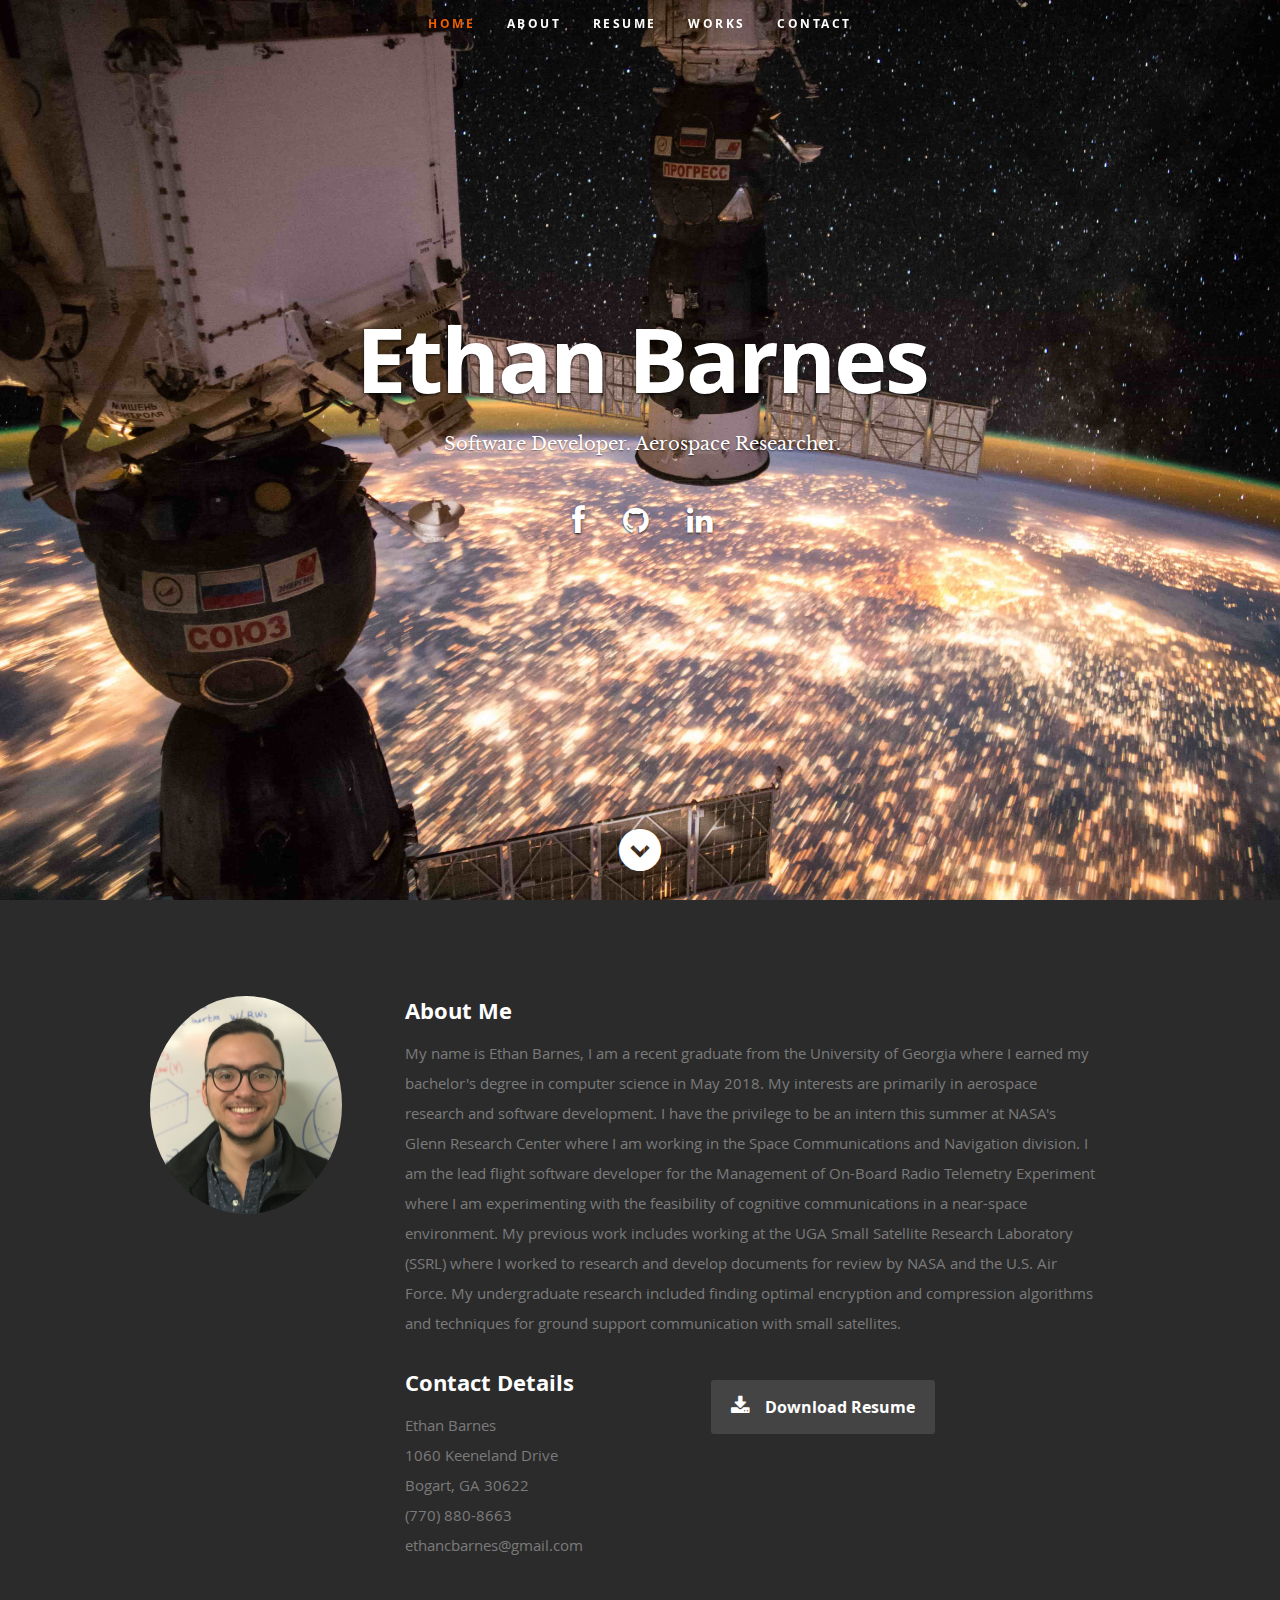
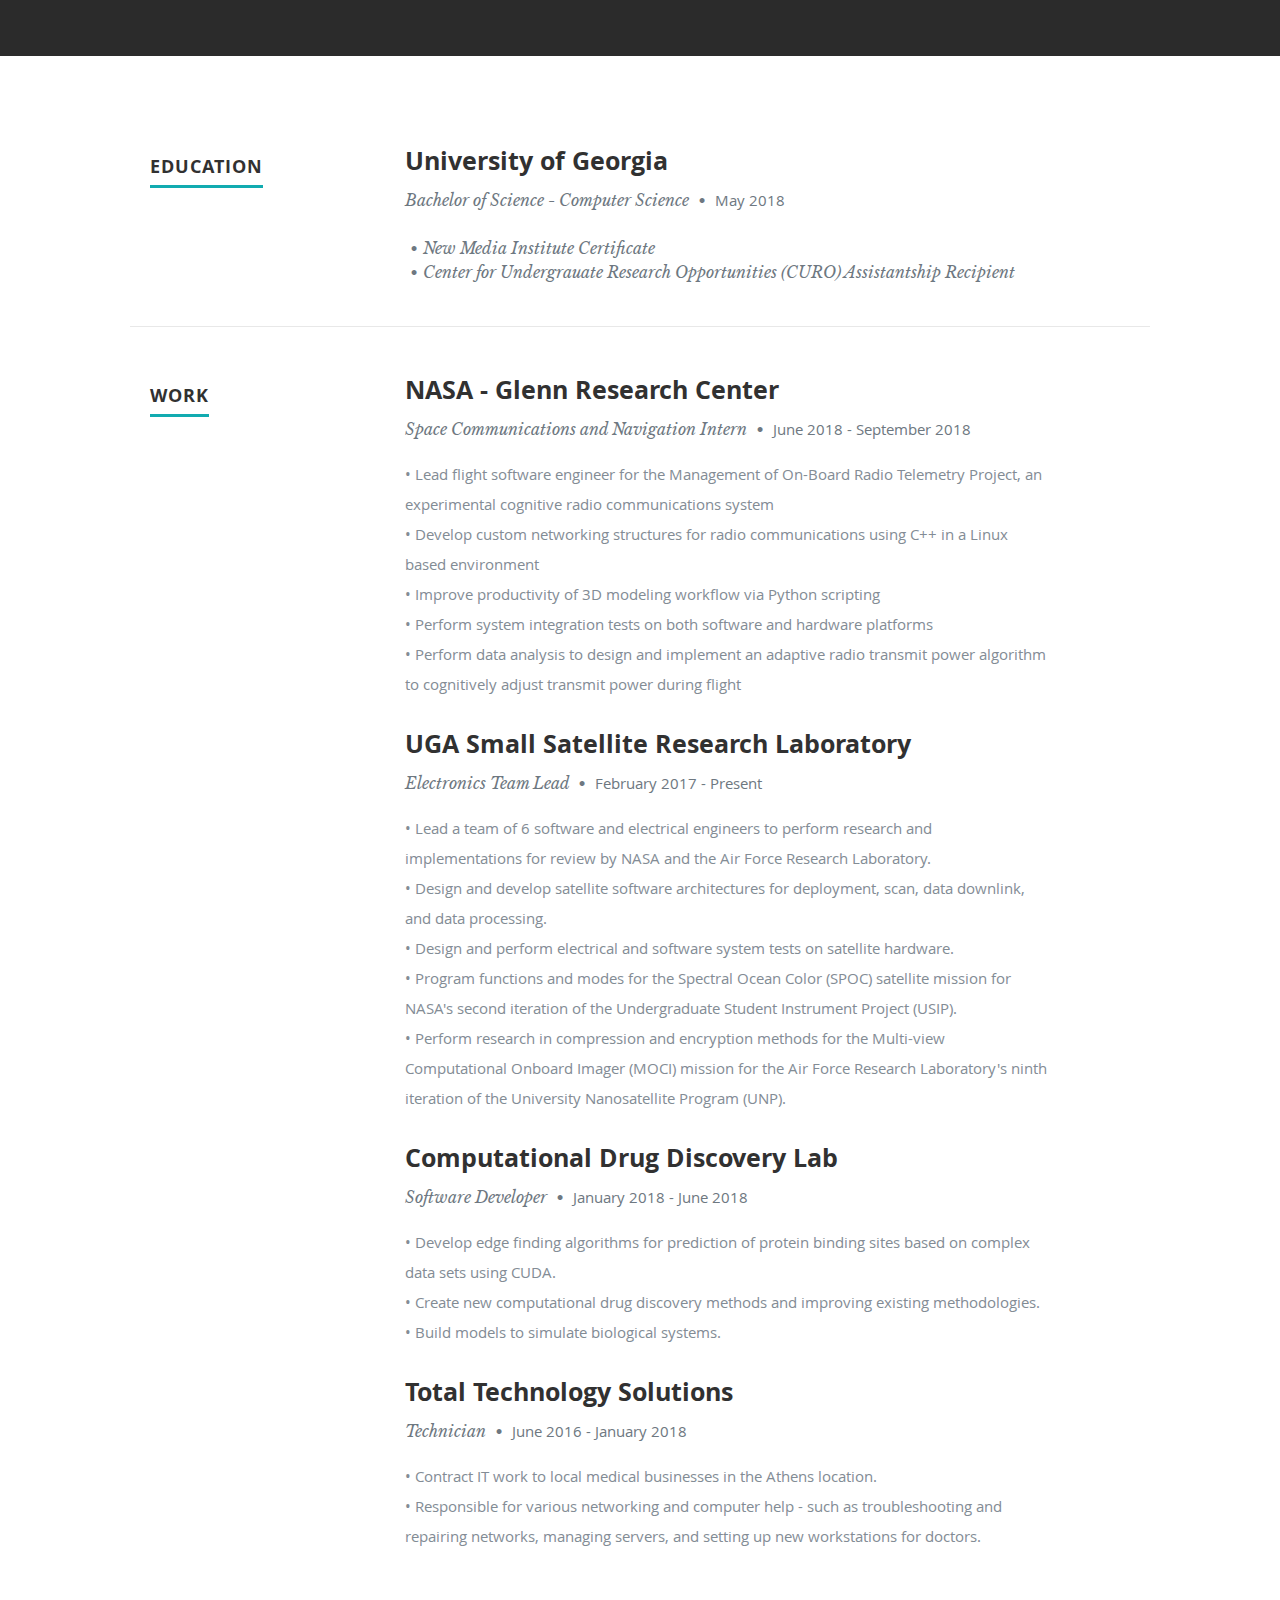
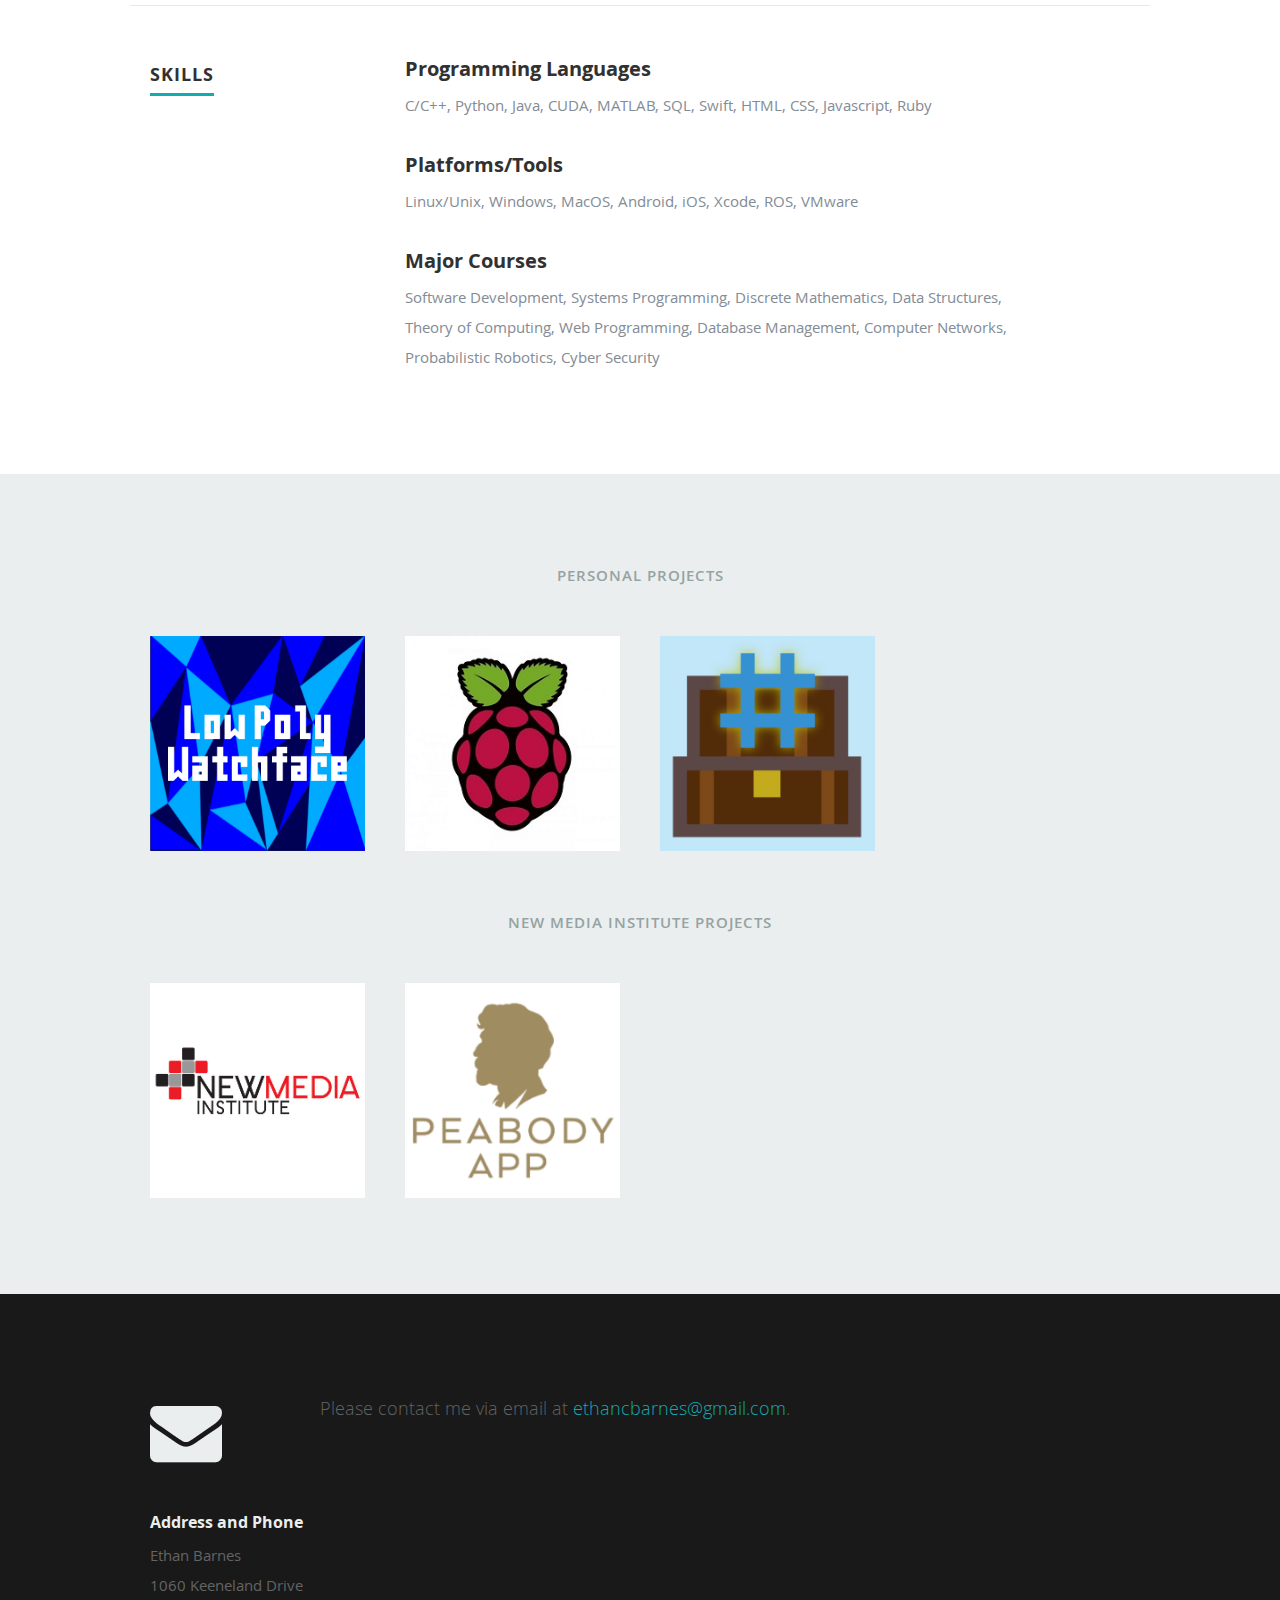
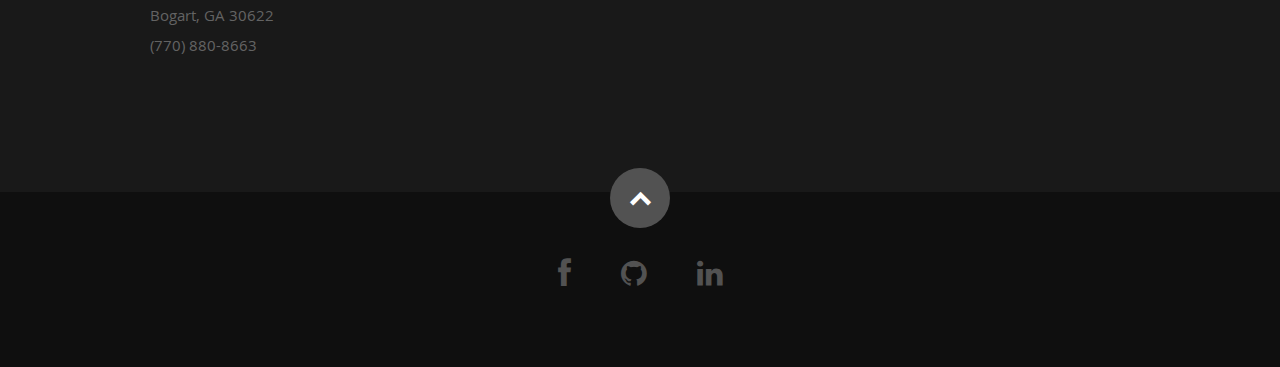
<file: index.html>
<!DOCTYPE html>
<!--[if lt IE 8 ]><html class="no-js ie ie7" lang="en"> <![endif]-->
<!--[if IE 8 ]><html class="no-js ie ie8" lang="en"> <![endif]-->
<!--[if (gte IE 8)|!(IE)]><!--><html class="no-js" lang="en"> <!--<![endif]-->
<head>
    <!-- Global site tag (gtag.js) - Google Analytics -->
    <script async src="https://www.googletagmanager.com/gtag/js?id=UA-74401027-2"></script>
    <script>
      window.dataLayer = window.dataLayer || [];
      function gtag(){dataLayer.push(arguments);}
      gtag('js', new Date());

      gtag('config', 'UA-74401027-2');
    </script>

   <!--- Basic Page Needs
   ================================================== -->
   <meta charset="utf-8">
	<title>Ethan Barnes</title>
	<meta name="description" content="">
	<meta name="author" content="">

   <!-- Mobile Specific Metas
   ================================================== -->
	<meta name="viewport" content="width=device-width, initial-scale=1, maximum-scale=1">

	<!-- CSS
    ================================================== -->
   <link rel="stylesheet" href="css/default.css">
	<link rel="stylesheet" href="css/layout.css">
   <link rel="stylesheet" href="css/media-queries.css">
   <link rel="stylesheet" href="css/magnific-popup.css">

   <!-- Script
   ================================================== -->
	<script src="js/modernizr.js"></script>

</head>

<body>

   <!-- Header
   ================================================== -->
   <header id="home">

      <nav id="nav-wrap">

         <a class="mobile-btn" href="#nav-wrap" title="Show navigation">Show navigation</a>
	      <a class="mobile-btn" href="#" title="Hide navigation">Hide navigation</a>

         <ul id="nav" class="nav">
            <li class="current"><a class="smoothscroll" href="#home">Home</a></li>
            <li><a class="smoothscroll" href="#about">About</a></li>
	         <li><a class="smoothscroll" href="#resume">Resume</a></li>
            <li><a class="smoothscroll" href="#portfolio">Works</a></li>
            <li><a class="smoothscroll" href="#contact">Contact</a></li>
         </ul> <!-- end #nav -->

      </nav> <!-- end #nav-wrap -->

      <div class="row banner">
         <div class="banner-text">
            <h1 class="responsive-headline">Ethan Barnes</h1>
            <h3>Software Developer. Aerospace Researcher. </h3>
            <hr />
            <ul class="social">
               <li><a href="https://www.facebook.com/ethan.barnes.77770"><i class="fa fa-facebook"></i></a></li>
               <li><a href="https://github.com/ethancbarnes"><i class="fa fa-github"></i></a></li>
               <li><a href="https://www.linkedin.com/in/ethancbarnes/"><i class="fa fa-linkedin"></i></a></li>
            </ul>
         </div>
      </div>

      <p class="scrolldown">
         <a class="smoothscroll" href="#about"><i class="icon-down-circle"></i></a>
      </p>

   </header> <!-- Header End -->


   <!-- About Section
   ================================================== -->
   <section id="about">

      <div class="row">

         <div class="three columns">

            <img class="profile-pic"  src="images/profilepic.jpg" alt="" />

         </div>

         <div class="nine columns main-col">

            <h2>About Me</h2>

            <p>My name is Ethan Barnes, I am a recent graduate from the University of Georgia where I earned my bachelor's degree in computer science in May 2018. My interests are primarily in aerospace research and software development. I have the privilege to be an intern this summer at NASA's Glenn Research Center where I am working in the Space Communications and Navigation division. I am the lead flight software developer for the Management of On-Board Radio Telemetry Experiment where I am experimenting with the feasibility of cognitive communications in a near-space environment. My previous work includes working at the UGA Small Satellite Research Laboratory (SSRL) where I worked to research and develop documents for review by NASA and the U.S. Air Force. My undergraduate research included finding optimal encryption and compression algorithms and techniques for ground support communication with small satellites.
            </p>

            <div class="row">

               <div class="columns contact-details">

                  <h2>Contact Details</h2>
                  <p class="address">
						   <span>Ethan Barnes</span><br>
						   <span>1060 Keeneland Drive<br>
						         Bogart, GA 30622
                     </span><br>
						   <span>(770) 880-8663</span><br>
                     <span>ethancbarnes@gmail.com</span>
					   </p>

               </div>

               <div class="columns download">
                  <p>
                     <a href="images/Barnes_Resume.pdf" target="_blank" class="button"><i class="fa fa-download"></i>Download Resume</a>
                  </p>
               </div>

            </div> <!-- end row -->

         </div> <!-- end .main-col -->

      </div>

   </section> <!-- About Section End-->


   <!-- Resume Section
   ================================================== -->
   <section id="resume">

      <!-- Education
      ----------------------------------------------- -->
      <div class="row education">

         <div class="three columns header-col">
            <h1><span>Education</span></h1>
         </div>

         <div class="nine columns main-col">

            <div class="row item">

               <div class="twelve columns">

                  <h3>University of Georgia</h3>
                  <p class="info">Bachelor of Science - Computer Science <span>&bull;</span> <em class="date">May 2018</em>
                      <br><br><span>&bull;</span>New Media Institute Certificate
                      <br><span>&bull;</span>Center for Undergrauate Research Opportunities (CURO) Assistantship Recipient</p>

               </div>

            </div> <!-- item end -->

            </div> <!-- item end -->

         </div> <!-- main-col end -->

      <!-- </div> End Education -->


      <!-- Work
      ----------------------------------------------- -->
      <div class="row work">

         <div class="three columns header-col">
            <h1><span>Work</span></h1>
         </div>

         <div class="nine columns main-col">
             
             <div class="row item">

               <div class="twelve columns">

                  <h3>NASA - Glenn Research Center</h3>
                  <p class="info">Space Communications and Navigation Intern <span>&bull;</span> <em class="date">June 2018 - September 2018</em></p>

                  <p>
                  <span>&bull;</span> Lead flight software engineer for the Management of On-Board Radio Telemetry Project, an experimental cognitive radio communications system<br />
                  <span>&bull;</span> Develop custom networking structures for radio communications using C++ in a Linux based environment<br />
                  <span>&bull;</span> Improve productivity of 3D modeling workflow via Python scripting<br  />
                  <span>&bull;</span> Perform system integration tests on both software and hardware platforms<br />
                  <span>&bull;</span> Perform data analysis to design and implement an adaptive radio transmit power algorithm to cognitively adjust transmit power during flight<br />
                  </p>

               </div>

            </div> <!-- item end -->

            <div class="row item">

               <div class="twelve columns">

                  <h3>UGA Small Satellite Research Laboratory</h3>
                  <p class="info">Electronics Team Lead <span>&bull;</span> <em class="date">February 2017 - Present</em></p>

                  <p>
                  <span>&bull;</span> Lead a team of 6 software and electrical engineers to perform research and implementations for review by NASA and the Air Force Research Laboratory.<br />
                  <span>&bull;</span> Design and develop satellite software architectures for deployment, scan, data downlink, and data processing.<br />
                  <span>&bull;</span> Design and perform electrical and software system tests on satellite hardware.<br  />
                  <span>&bull;</span> Program functions and modes for the Spectral Ocean Color (SPOC) satellite mission for NASA's second iteration of the Undergraduate Student Instrument Project (USIP).<br />
                  <span>&bull;</span> Perform research in compression and encryption methods for the Multi-view Computational Onboard Imager (MOCI) mission for the Air Force Research Laboratory's ninth iteration of the University Nanosatellite Program (UNP).<br />
                  </p>

               </div>

            </div> <!-- item end -->

            <div class="row item">

               <div class="twelve columns">

                  <h3>Computational Drug Discovery Lab</h3>
                  <p class="info">Software Developer <span>&bull;</span> <em class="date">January 2018 - June 2018</em></p>

                  <p>
                  <span>&bull;</span> Develop edge finding algorithms for prediction of protein binding sites based on complex data sets using CUDA.<br />
                  <span>&bull;</span> Create new computational drug discovery methods and improving existing methodologies.<br />
                  <span>&bull;</span> Build models to simulate biological systems.<br  />
                  </p>

               </div>

            </div> <!-- item end -->

            <div class="row item">

               <div class="twelve columns">

                  <h3>Total Technology Solutions</h3>
                  <p class="info">Technician <span>&bull;</span> <em class="date">June 2016 - January 2018</em></p>

                  <p>
                  <span>&bull;</span> Contract IT work to local medical businesses in the Athens location.<br />
                  <span>&bull;</span> Responsible for various networking and computer help - such as troubleshooting and repairing networks, managing servers, and setting up new workstations for doctors.<br />
                  </p>

               </div>

            </div> <!-- item end -->

         </div> <!-- main-col end -->

      </div> <!-- End Work -->


      <!-- Skills
      ----------------------------------------------- -->
      <div class="row skill">

         <div class="three columns header-col">
            <h1><span>Skills</span></h1>
         </div>

         <div class="nine columns main-col">

             <h4>Programming Languages</h4>
             <p>C/C++, Python, Java, CUDA, MATLAB, SQL, Swift, HTML, CSS, Javascript, Ruby</p>

             <h4>Platforms/Tools</h4>
             <p>Linux/Unix, Windows, MacOS, Android, iOS, Xcode, ROS, VMware</p>

             <h4>Major Courses</h4>
             <p>Software Development, Systems Programming, Discrete Mathematics, Data Structures, Theory of Computing, Web Programming, Database Management, Computer Networks, Probabilistic Robotics, Cyber Security</p>

          </div> <!-- main-col end -->

      </div> <!-- End skills -->

   </section> <!-- Resume Section End-->


   <!-- Portfolio Section
   ================================================== -->
   <section id="portfolio">

       <!-- ROW ONE -->
      <div class="row">

         <div class="twelve columns collapsed">

            <h1>Personal Projects</h1>

            <!-- portfolio-wrapper -->
            <div id="portfolio-wrapper" class="bgrid-quarters s-bgrid-thirds cf">

                <div class="columns portfolio-item">
                  <div class="item-wrap">

                     <a href="#modal-01" title="">
                        <img alt="" src="images/portfolio/lowpolyface.png">
                        <div class="overlay">
                           <div class="portfolio-item-meta">
          					      <h5>Low Poly Watchface</h5>
          					   </div>
                        </div>
                        <div class="link-icon"><i class="icon-plus"></i></div>
                     </a>

                  </div>
          		</div> <!-- item end -->

               <div class="columns portfolio-item">
                  <div class="item-wrap">

                     <a href="#modal-02" title="">
                        <img alt="" src="images/portfolio/raspberrypi.jpg">
                        <div class="overlay">
                           <div class="portfolio-item-meta">
          					      <h5>Raspberry Pi Homescreen</h5>
          					   </div>
                        </div>
                        <div class="link-icon"><i class="icon-plus"></i></div>
                     </a>

                  </div>
          		</div> <!-- item end -->

          	   <div class="columns portfolio-item">
                  <div class="item-wrap">

                     <a href="#modal-03" title="">
                        <img alt="" src="images/portfolio/trenddungeon.png">
                        <div class="overlay">
                           <div class="portfolio-item-meta">
          					      <h5>Trend Dungeon</h5>
          		           </div>
                        </div>
                        <div class="link-icon"><i class="icon-plus"></i></div>
                     </a>

                  </div>
          		</div> <!-- item end -->

            </div> <!-- portfolio-wrapper end -->

         </div> <!-- twelve columns end -->


         <!-- Modal Popup
	      --------------------------------------------------------------- -->

         <div id="modal-01" class="popup-modal mfp-hide">

		      <img class="scale-with-grid" src="images/portfolio/modals/m-lowpolyface.png" alt="" />

		      <div class="description-box">
			      <h4>Low Poly Watchface</h4>
			      <p>Low Poly is a watchface made for the Pebble Time and Pebble Time Round watchface made using C and Javascript. It was designed based on the minimalism and simplicity of low poly art and has blue, red, and green backgrounds to choose from. Currently the face supports a toggleable battery meter, vibrate on disconnect, and toggleable leading zero. Feature to be added include: analog time, weather integration, Pebble Health integration, and date configuration. Download for free from the Pebble Appstore. This watchface was also featured on XNDR Tech.</p>
		      </div>

            <div class="link-box">
               <a href="https://apps.getpebble.com/en_US/application/5707646961753a9caa00001b?dev_settings=true&native=false">App Store</a>
		       <a class="popup-modal-dismiss">Close</a>
            </div>

	      </div><!-- modal-01 End -->

         <div id="modal-02" class="popup-modal mfp-hide">

		      <div class="description-box">
			      <h4>Raspberry Pi Homescreen</h4>
			      <p>The Raspberry Pi Homescreen is a custom-made information page made with HTML, CSS, Javascript, and JQuery. This homescreen will display the current time, date, and bus times. In addition, it will also display my events for the day using the Google Calendar API. It will also dispaly the 5-day weather forecast using the Yahoo! Weather and SimpleWeather API and uses icons to display the weather conditions. Finally, it will display the top 3 news posts of the day from the Reddit /r/news subreddit using the Reddit API.</p>
		      </div>

            <div class="link-box">
               <a href="https://github.com/ethancbarnes/Pi-Homescreen">Github</a>
		         <a class="popup-modal-dismiss">Close</a>
            </div>

	      </div><!-- modal-02 End -->

         <div id="modal-03" class="popup-modal mfp-hide">

		      <div class="description-box">
			      <h4>Trend Dungeon</h4>
			      <p>Made at the Fall 2015 UGA Hackathon, Trend Dungeon is a Twitter based text RPG that uses the Twitter API to pull current global trends and randomly generate encounters. This project was made to parody the obsession with social media trends by turning them into an interactive web game. The game works by users replying to the account's tweets and choosing what actions they would like to do. Trend Dungeon was made with Python using Tweepy. Trend Dungeon was also made in partnership with Patrick Carton and Alex Morrison.</p>
		      </div>

            <div class="link-box">
               <a href="https://github.com/a-morrison/TrendDungeon">Github</a>
		         <a class="popup-modal-dismiss">Close</a>
            </div>

	      </div><!-- modal-03 End -->

      </div> <!-- row End -->
       
      <!-- ROW TWO -->
        <div class="row">

            <div class="twelve columns collapsed">
                
                <h1><br >New Media Institute Projects</h1>
                
                <div id="portfolio-wrapper" class="bgrid-quarters s-bgrid-thirds cf">
                
                    <div class="columns portfolio-item">
                      <div class="item-wrap">

                         <a href="#modal-04" title="">
                            <img alt="" src="images/portfolio/nmi_logo.png">
                            <div class="overlay">
                               <div class="portfolio-item-meta">
                                      <h5>Rich Media Production Final Project</h5>
                               </div>
                            </div>
                            <div class="link-icon"><i class="icon-plus"></i></div>
                         </a>

                      </div>
                    </div> <!-- item end -->
                
                    <div class="columns portfolio-item">
                      <div class="item-wrap">

                         <a href="#modal-05" title="">
                            <img alt="" src="images/portfolio/peabody_app_logo.png">
                            <div class="overlay">
                               <div class="portfolio-item-meta">
                                    <h5>The Peabody Awards iOS App</h5>
                               </div>
                            </div>
                            <div class="link-icon"><i class="icon-plus"></i></div>
                         </a>

                      </div>
                    </div> <!-- item end -->
                </div>
            </div>
            
            <!-- Modal start -->
            <div id="modal-04" class="popup-modal mfp-hide">

		      <iframe class="video" width="550" height="315" src="https://www.youtube.com/embed/wtNmNf1logw" frameborder="0" gesture="media" allow="encrypted-media" allowfullscreen></iframe>

		      <div class="description-box">
			      <h4>Rich Media Production Final Project</h4>
			      <p>The New Media Institue Certificate at UGA requires students to take a media production course. I chose to take Rich Media Production which taught students how to create iOS apps using Xcode. The final project for this course allowed students to make whatever app they wanted to do. I chose to make an app that utilized one of NASA's thousands of datasets. One dataset that interested me was all known meteorite landings on Earth. This app takes all of the known meteorites and places the the landings on a map. The app also allows the users to filter the meteorites by mass and if the meteorite was found or not.</p>
		      </div>

            <div class="link-box">
		       <a class="popup-modal-dismiss">Close</a>
            </div>

	      </div><!-- modal-04 End -->
            
            <div id="modal-05" class="popup-modal mfp-hide">

		      <iframe class="video" width="550" height="315" src="https://www.youtube.com/embed/OO4fHmIMzes" frameborder="0" gesture="media" allow="encrypted-media" allowfullscreen></iframe>

		      <div class="description-box">
			      <h4>Peabody Awards iOS App</h4>
                  <p>The New Media Institue Certificate at UGA requires students to take a final capstone class that encapsualtes everything students have learned in the program. My group was assigned to create an iOS application for the <a href="http://peabodyawards.com/" target="_blank">Peabody Awards</a>. My primary role in my group was being the programmer. I designed much of the user interface within the app as well as the main database that populates the app. Overall, this project taught me a more advanced understanding of iOS development as well as better UI practices. The app itself showcases several highlights that the Peabody Awards wanted to bring to a general audience. This includes a fast and simple way for users to see past Peabody Award winners, look at latest Peabody news, play a Peabody Trivia game, and general Peabody information.</p>
		      </div>

            <div class="link-box">
                <a href="https://peabodyapp.mynmi.net" target="_blank">Project Website</a>
		       <a class="popup-modal-dismiss">Close</a>
            </div>

	      </div><!-- modal-05 End -->
            
       </div>

   </section> <!-- Portfolio Section End-->

   <!-- Contact Section
   ================================================== -->
   <section id="contact">

         <div class="row section-head">

            <div class="two columns header-col">

               <h1><span>Get In Touch.</span></h1>

            </div>

            <div class="ten columns">

                  <p class="lead">Please contact me via email at <a href="mailto:ethancbarnes@gmail.comg" target="_top">ethancbarnes@gmail.com</a>.</p>

            </div>

         </div>

         <div class="row">

            <div class="eight columns">

                					   <h4>Address and Phone</h4>
					   <p class="address">
						   Ethan Barnes<br>
						   1060 Keeneland Drive <br>
						   Bogart, GA 30622<br>
						   <span>(770) 880-8663</span>
					   </p>



               <!-- form
               <form action="" method="post" id="contactForm" name="contactForm">
					<fieldset>

                  <div>
						   <label for="contactName">Name <span class="required">*</span></label>
						   <input type="text" value="" size="35" id="contactName" name="contactName">
                  </div>

                  <div>
						   <label for="contactEmail">Email <span class="required">*</span></label>
						   <input type="text" value="" size="35" id="contactEmail" name="contactEmail">
                  </div>

                  <div>
						   <label for="contactSubject">Subject</label>
						   <input type="text" value="" size="35" id="contactSubject" name="contactSubject">
                  </div>

                  <div>
                     <label for="contactMessage">Message <span class="required">*</span></label>
                     <textarea cols="50" rows="15" id="contactMessage" name="contactMessage"></textarea>
                  </div>

                  <div>
                     <button class="submit">Submit</button>
                     <span id="image-loader">
                        <img alt="" src="images/loader.gif">
                     </span>
                  </div>

					</fieldset>
				   </form> <!-- Form End -->

               <!-- contact-warning
               <div id="message-warning"> Error boy</div>
               <!-- contact-success
				   <div id="message-success">
                  <i class="fa fa-check"></i>Your message was sent, thank you!<br>
				   </div>-->

            </div>


            <aside class="four columns footer-widgets">

              <!-- <div class="widget widget_contact">

					   <h4>Address and Phone</h4>
					   <p class="address">
						   Ethan Barnes<br>
						   1060 Keeneland Drive <br>
						   Bogart, GA 30622<br>
						   <span>(770) 880-8663</span>
					   </p>

				   </div>-->

            </aside>

      </div>

   </section> <!-- Contact Section End-->


   <!-- footer
   ================================================== -->
   <footer>

      <div class="row">

         <div class="twelve columns">

            <ul class="social-links">
               <li><a href="https://www.facebook.com/ethan.barnes.77770"><i class="fa fa-facebook"></i></a></li>
               <li><a href="https://github.com/ethancbarnes"><i class="fa fa-github"></i></a></li>
               <li><a href="https://www.linkedin.com/in/ethancbarnes/"><i class="fa fa-linkedin"></i></a></li>
            </ul>

         </div>

         <div id="go-top"><a class="smoothscroll" title="Back to Top" href="#home"><i class="icon-up-open"></i></a></div>

      </div>

   </footer> <!-- Footer End-->

   <!-- Java Script
   ================================================== -->
   <script src="http://ajax.googleapis.com/ajax/libs/jquery/1.10.2/jquery.min.js"></script>
   <script>window.jQuery || document.write('<script src="js/jquery-1.10.2.min.js"><\/script>')</script>
   <script type="text/javascript" src="js/jquery-migrate-1.2.1.min.js"></script>

   <script src="js/jquery.flexslider.js"></script>
   <script src="js/waypoints.js"></script>
   <script src="js/jquery.fittext.js"></script>
   <script src="js/magnific-popup.js"></script>
   <script src="js/init.js"></script>

</body>

</html>
</file>
<file: css/default.css>
/*
=====================================================================
*   Ceevee v1.0 Default Stylesheet
*   url: styleshout.com
*   03-17-2014
=====================================================================

TOC:
a. Webfonts and Icon fonts
b. Reset
c. Default Styles
   1. Basic
   2. Typography
   3. Links
   4. Images
   5. Buttons
   6. Forms
d. Grid
e. Others
   1. Clearing
   2. Misc

=====================================================================  */

/* ------------------------------------------------------------------ */
/* a. Webfonts and Icon fonts
 ------------------------------------------------------------------ */

@import url("fonts.css");
@import url("fontello/css/fontello.css");
@import url("font-awesome/css/font-awesome.min.css");

/* ------------------------------------------------------------------
/* b. Reset
      Adapted from:
      Normalize.css - https://github.com/necolas/normalize.css/
      HTML5 Doctor Reset - html5doctor.com/html-5-reset-stylesheet/
/* ------------------------------------------------------------------ */

html, body, div, span, object, iframe,
h1, h2, h3, h4, h5, h6, p, blockquote, pre,
abbr, address, cite, code,
del, dfn, em, img, ins, kbd, q, samp,
small, strong, sub, sup, var,
b, i,
dl, dt, dd, ol, ul, li,
fieldset, form, label, legend,
table, caption, tbody, tfoot, thead, tr, th, td,
article, aside, canvas, details, figcaption, figure,
footer, header, hgroup, menu, nav, section, summary,
time, mark, audio, video {
   margin: 0;
   padding: 0;
   border: 0;
   outline: 0;
   font-size: 100%;
   vertical-align: baseline;
   background: transparent;
}

article,aside,details,figcaption,figure,
footer,header,hgroup,menu,nav,section {
   display: block;
}

audio,
canvas,
video {
   display: inline-block;
}

audio:not([controls]) {
   display: none;
   height: 0;
}

[hidden] { display: none; }

code, kbd, pre, samp {
   font-family: monospace, serif;
   font-size: 1em;
}

pre {
   white-space: pre;
   white-space: pre-wrap;
   word-wrap: break-word;
}

blockquote, q { quotes: &#8220 &#8220; }

blockquote:before, blockquote:after,
q:before, q:after {
   content: '';
   content: none;
}

ins {
   background-color: #ff9;
   color: #000;
   text-decoration: none;
}

mark {
   background-color: #A7F4F6;
   color: #555;
}

del { text-decoration: line-through; }

abbr[title], dfn[title] {
   border-bottom: 1px dotted;
   cursor: help;
}

table {
   border-collapse: collapse;
   border-spacing: 0;
}


/* ------------------------------------------------------------------ */
/* c. Default and Basic Styles
      Adapted from:
      Skeleton CSS Framework - http://www.getskeleton.com/
      Typeplate Typographic Starter Kit - http://typeplate.com/
/* ------------------------------------------------------------------ */

/*  1. Basic  ------------------------------------------------------- */

*,
*:before,
*:after {
   -moz-box-sizing: border-box;
   -webkit-box-sizing: border-box;
   box-sizing: border-box;
}

html {
   font-size: 62.5%;
   -webkit-font-smoothing: antialiased;
}

body {
   background: #fff;
   font-family: 'opensans-regular', sans-serif;
   font-weight: normal;
   font-size: 15px;
   line-height: 30px;
	color: #838C95;

   -webkit-font-smoothing: antialiased; /* Fix for webkit rendering */
	-webkit-text-size-adjust: 100%;
}

/*  2. Typography
       Vertical rhythm with leading derived from 6
--------------------------------------------------------------------- */

h1, h2, h3, h4, h5, h6 {
   color: #313131;
	font-family: 'opensans-bold', sans-serif;
   font-weight: normal;
}
h1 a, h2 a, h3 a, h4 a, h5 a, h6 a { font-weight: inherit; }
h1 { font-size: 38px; line-height: 42px; margin-bottom: 12px; letter-spacing: -1px; }
h2 { font-size: 28px; line-height: 36px; margin-bottom: 6px; }
h3 { font-size: 22px; line-height: 30px; margin-bottom: 12px; }
h4 { font-size: 20px; line-height: 30px; margin-bottom: 6px; }
h5 { font-size: 18px; line-height: 30px; }
h6 { font-size: 14px; line-height: 30px; }
.subheader { }

p { margin: 0 0 30px 0; }
p img { margin: 0; }
p.lead {
   font: 19px/36px 'opensans-light', sans-serif;
   margin-bottom: 18px;
}

/* for 'em' and 'strong' tags, font-size and line-height should be same with
the body tag due to rendering problems in some browsers */
em { font: 15px/30px 'opensans-italic', sans-serif; }
strong, b { font: 15px/30px 'opensans-bold', sans-serif; }
small { font-size: 11px; line-height: inherit; }

/*	Blockquotes */
blockquote {
   margin: 30px 0px;
   padding-left: 40px;
   position: relative;
}
blockquote:before {
   content: "\201C";
   opacity: 0.45;
   font-size: 80px;
   line-height: 0px;
   margin: 0;
   font-family: arial, sans-serif;

   position: absolute;
   top:  30px;
	left: 0;
}
blockquote p {
   font-family: 'librebaskerville-italic', serif;
   padding: 0;
   font-size: 18px;
   line-height: 36px;
}
blockquote cite {
   display: block;
   font-size: 12px;
   font-style: normal;
   line-height: 18px;
}
blockquote cite:before { content: "\2014 \0020"; }
blockquote cite a,
blockquote cite a:visited { color: #8B9798; border: none }

/* ---------------------------------------------------------------------
/*  Pull Quotes Markup
/*
    <aside class="pull-quote">
		<blockquote>
			<p></p>
		</blockquote>
	 </aside>
/*
/* --------------------------------------------------------------------- */
.pull-quote {
   position: relative;
	padding: 18px 30px 18px 0px;
}
.pull-quote:before,
.pull-quote:after {
	height: 1em;
	opacity: 0.45;
	position: absolute;
	font-size: 80px;
   font-family: Arial, Sans-Serif;
}
.pull-quote:before {
	content: "\201C";
	top:  33px;
	left: 0;
}
.pull-quote:after {
	content: '\201D';
	bottom: -33px;
	right: 0;
}
.pull-quote blockquote {
   margin: 0;
}
.pull-quote blockquote:before {
   content: none;
}

/* Abbreviations */
abbr {
   font-family: 'opensans-bold', sans-serif;
	font-variant: small-caps;
	text-transform: lowercase;
   letter-spacing: .5px;
	color: gray;
}
abbr:hover { cursor: help; }

/* drop cap */
.drop-cap:first-letter {
	float: left;
	margin: 0;
	padding: 14px 6px 0 0;
	font-size: 84px;
	font-family: /* Copperplate */ 'opensans-bold', sans-serif;
   line-height: 60px;
	text-indent: 0;
	background: transparent;
	color: inherit;
}

hr { border: solid #E3E3E3; border-width: 1px 0 0; clear: both; margin: 11px 0 30px; height: 0; }


/*  3. Links  ------------------------------------------------------- */

a, a:visited {
   text-decoration: none;
   outline: 0;
   color: #11ABB0;

   -webkit-transition: color .3s ease-in-out;
   -moz-transition: color .3s ease-in-out;
   -o-transition: color .3s ease-in-out;
   transition: color .3s ease-in-out;
}
a:hover, a:focus { color: #313131; }
p a, p a:visited { line-height: inherit; }


/*  4. List  --------------------------------------------------------- */

ul, ol { margin-bottom: 24px; margin-top: 12px; }
ul { list-style: none outside; }
ol { list-style: decimal; }
ol, ul.square, ul.circle, ul.disc { margin-left: 30px; }
ul.square { list-style: square outside; }
ul.circle { list-style: circle outside; }
ul.disc { list-style: disc outside; }
ul ul, ul ol,
ol ol, ol ul { margin: 6px 0 6px 30px; }
ul ul li, ul ol li,
ol ol li, ol ul li { margin-bottom: 6px; }
li { line-height: 18px; margin-bottom: 12px; }
ul.large li { }
li p { }

/* ---------------------------------------------------------------------
/*  Stats Tab Markup

    <ul class="stats-tabs">
		<li><a href="#">[value]<b>[name]</b></a></li>
	 </ul>

    Extend this object into your markup.
/*
/* --------------------------------------------------------------------- */
.stats-tabs {
   padding: 0;
   margin: 24px 0;
}
.stats-tabs li {
	display: inline-block;
	margin: 0 10px 18px 0;
	padding: 0 10px 0 0;
	border-right: 1px solid #ccc;
}
.stats-tabs li:last-child {
	margin: 0;
	padding: 0;
	border: none;
}
.stats-tabs li a {
	display: inline-block;
	font-size: 22px;
	font-family: 'opensans-bold', sans-serif;
   border: none;
   color: #313131;
}
.stats-tabs li a:hover {
   color:#11ABB0;
}
.stats-tabs li a b {
	display: block;
	margin: 6px 0 0 0;
	font-size: 13px;
	font-family: 'opensans-regular', sans-serif;
   color: #8B9798;
}

/* definition list */
dl { margin: 12px 0; }
dt { margin: 0; color:#11ABB0; }
dd { margin: 0 0 0 20px; }

/* Lining Definition Style Markup */
.lining dt,
.lining dd {
	display: inline;
	margin: 0;
}
.lining dt + dt:before,
.lining dd + dt:before {
	content: "\A";
	white-space: pre;
}
.lining dd + dd:before {
	content: ", ";
}
.lining dd:before {
	content: ": ";
	margin-left: -0.2em;
}

/* Dictionary Definition Style Markup */
.dictionary-style dt {
	display: inline;
	counter-reset: definitions;
}
.dictionary-style dt + dt:before {
	content: ", ";
	margin-left: -0.2em;
}
.dictionary-style dd {
	display: block;
	counter-increment: definitions;
}
.dictionary-style dd:before {
	content: counter(definitions, decimal) ". ";
}

/* Pagination */
.pagination {
   margin: 36px auto;
   text-align: center;
}
.pagination ul li {
   display: inline-block;
   margin: 0;
   padding: 0;
}
.pagination .page-numbers {
   font: 15px/18px 'opensans-bold', sans-serif;
   display: inline-block;
   padding: 6px 10px;
   margin-right: 3px;
   margin-bottom: 6px;
	color: #6E757C;
	background-color: #E6E8EB;

	-webkit-transition: all 200ms ease-in-out;
	-moz-transition: all 200ms ease-in-out;
	-o-transition: all 200ms ease-in-out;
	-ms-transition: all 200ms ease-in-out;
	transition: all 200ms ease-in-out;

   -moz-border-radius: 3px;
   -webkit-border-radius: 3px;
   -khtml-border-radius: 3px;
	border-radius: 3px;
}
.pagination .page-numbers:hover {
   background: #838A91;
   color: #fff;
}
.pagination .current,
.pagination .current:hover {
   background-color: #11ABB0;
   color: #fff;
}
.pagination .inactive,
.pagination .inactive:hover {
   background-color: #E6E8EB;
	color: #A9ADB2;
}
.pagination .prev, .pagination .next {}

/*  5. Images  --------------------------------------------------------- */

img {
   max-width: 100%;
   height: auto;
}
img.pull-right { margin: 12px 0px 0px 18px; }
img.pull-left { margin: 12px 18px 0px 0px; }

/*  6. Buttons  --------------------------------------------------------- */

.button,
.button:visited,
button,
input[type="submit"],
input[type="reset"],
input[type="button"] {
   font: 16px/30px 'opensans-bold', sans-serif;
   background: #11ABB0;
   display: inline-block;
	text-decoration: none;
   letter-spacing: 0;
   color: #fff;
	padding: 12px 20px;
	margin-bottom: 18px;
   border: none;
   cursor: pointer;
   height: auto;

   -webkit-transition: all .2s ease-in-out;
	-moz-transition: all .2s ease-in-out;
	-o-transition: all .2s ease-in-out;
	-ms-transition: all .2s ease-in-out;
	transition: all .2s ease-in-out;

   -moz-border-radius: 3px;
   -webkit-border-radius: 3px;
   -khtml-border-radius: 3px;
   border-radius: 3px;
}

.button:hover,
button:hover,
input[type="submit"]:hover,
input[type="reset"]:hover,
input[type="button"]:hover {
   background: #3d4145;
   color: #fff;
}

.button:active,
button:active,
input[type="submit"]:active,
input[type="reset"]:active,
input[type="button"]:active {
   background: #3d4145;
   color: #fff;
}

.button.full-width,
button.full-width,
input[type="submit"].full-width,
input[type="reset"].full-width,
input[type="button"].full-width {
	width: 100%;
	padding-left: 0 !important;
	padding-right: 0 !important;
	text-align: center;
}

/* Fix for odd Mozilla border & padding issues */
button::-moz-focus-inner,
input::-moz-focus-inner {
    border: 0;
    padding: 0;
}


/*  7. Forms  --------------------------------------------------------- */

form { margin-bottom: 24px; }
fieldset { margin-bottom: 24px; }

input[type="text"],
input[type="password"],
input[type="email"],
textarea,
select {
   display: block;
   padding: 18px 15px;
   margin: 0 0 24px 0;
   border: 0;
   outline: none;
   vertical-align: middle;
   min-width: 225px;
	max-width: 100%;
   font-size: 15px;
   line-height: 24px;
	color: #647373;
	background: #D3D9D9;

}

/* select { padding: 0;
   width: 220px;
   } */

input[type="text"]:focus,
input[type="password"]:focus,
input[type="email"]:focus,
textarea:focus {
   color: #B3B7BC;
	background-color: #3d4145;
}

textarea { min-height: 220px; }

label,
legend {
   font: 16px/24px 'opensans-bold', sans-serif;
	margin: 12px 0;
   color: #3d4145;
   display: block;
}
label span,
legend span {
	color: #8B9798;
   font: 14px/24px 'opensans-regular', sans-serif;
}

input[type="checkbox"],
input[type="radio"] {
    font-size: 15px;
    color: #737373;
}

input[type="checkbox"] { display: inline; }

/* ------------------------------------------------------------------ */
/* d. Grid
---------------------------------------------------------------------
   gutter = 40px.
/* ------------------------------------------------------------------ */

/* default
--------------------------------------------------------------- */
.row {
   width: 96%;
   max-width: 1020px;
   margin: 0 auto;
}
/* fixed width for IE8 */
.ie .row { width: 1000px ; }

.narrow .row { max-width: 980px; }

.row .row { width: auto; max-width: none; margin: 0 -20px; }

/* row clearing */
.row:before,
.row:after {
    content: " ";
    display: table;
}
.row:after {
    clear: both;
}

.column, .columns {
   position: relative;
   padding: 0 20px;
   min-height: 1px;
   float: left;
}
.column.centered, .columns.centered  {
    float: none;
    margin: 0 auto;
}

/* removed gutters */
.row.collapsed > .column,
.row.collapsed > .columns,
.column.collapsed, .columns.collapsed  { padding: 0; }

[class*="column"] + [class*="column"]:last-child { float: right; }
[class*="column"] + [class*="column"].end { float: right; }

/* column widths */
.row .one         { width: 8.33333%; }
.row .two         { width: 16.66667%; }
.row .three       { width: 25%; }
.row .four        { width: 33.33333%; }
.row .five        { width: 41.66667%; }
.row .six         { width: 50%; }
.row .seven       { width: 58.33333%; }
.row .eight       { width: 66.66667%; }
.row .nine        { width: 75%; }
.row .ten         { width: 83.33333%; }
.row .eleven      { width: 91.66667%; }
.row .twelve      { width: 100%; }

/* Offsets */
.row .offset-1    { margin-left: 8.33333%; }
.row .offset-2    { margin-left: 16.66667%; }
.row .offset-3    { margin-left: 25%; }
.row .offset-4    { margin-left: 33.33333%; }
.row .offset-5    { margin-left: 41.66667%; }
.row .offset-6    { margin-left: 50%; }
.row .offset-7    { margin-left: 58.33333%; }
.row .offset-8    { margin-left: 66.66667%; }
.row .offset-9    { margin-left: 75%; }
.row .offset-10   { margin-left: 83.33333%; }
.row .offset-11   { margin-left: 91.66667%; }

/* Push/Pull */
.row .push-1      { left: 8.33333%; }
.row .pull-1      { right: 8.33333%; }
.row .push-2      { left: 16.66667%; 	}
.row .pull-2      { right: 16.66667%; }
.row .push-3      { left: 25%; }
.row .pull-3      { right: 25%;	}
.row .push-4      { left: 33.33333%; }
.row .pull-4      { right: 33.33333%; }
.row .push-5      { left: 41.66667%; }
.row .pull-5      { right: 41.66667%; }
.row .push-6      { left: 50%; }
.row .pull-6      { right: 50%; }
.row .push-7      { left: 58.33333%; }
.row .pull-7      { right: 58.33333%; }
.row .push-8      { left: 66.66667%; 	}
.row .pull-8      { right: 66.66667%; }
.row .push-9      { left: 75%; }
.row .pull-9      { right: 75%; }
.row .push-10     { left: 83.33333%; }
.row .pull-10     { right: 83.33333%; }
.row .push-11     { left: 91.66667%; }
.row .pull-11     { right: 91.66667%; }

/* block grids
--------------------------------------------------------------------- */
.bgrid-sixths [class*="column"]   { width: 16.66667%; }
.bgrid-quarters [class*="column"] { width: 25%; }
.bgrid-thirds [class*="column"]   { width: 33.33333%; }
.bgrid-halves [class*="column"]   { width: 50%; }

[class*="bgrid"] [class*="column"] + [class*="column"]:last-child { float: left; }

/* Left clearing for block grid columns - columns that changes width in
different screen sizes. Allows columns with different heights to align
properly.
--------------------------------------------------------------------- */
.first { clear: left; }   /* first column in default screen */
.s-first { clear: none; } /* first column in smaller screens */

/* smaller screens
--------------------------------------------------------------- */
@media only screen and (max-width: 900px) {

   /* block grids on small screens */
   .s-bgrid-sixths [class*="column"]   { width: 16.66667%; }
   .s-bgrid-quarters [class*="column"] { width: 25%; }
   .s-bgrid-thirds [class*="column"]   { width: 33.33333%; }
   .s-bgrid-halves [class*="column"]   { width: 50%; }

   /* block grids left clearing */
   .first { clear: none; }
   .s-first { clear: left; }

}

/* mobile wide/smaller tablets
--------------------------------------------------------------- */
@media only screen and (max-width: 767px) {

   .row {
	   width: 460px;
	   margin: 0 auto;
      padding: 0;
	}
   .column, .columns {
	   width: auto !important;
	   float: none;
	   margin-left: 0;
	   margin-right: 0;
      padding: 0 30px;
   }
   .row .row { width: auto; max-width: none; margin: 0 -30px; }

   [class*="column"] + [class*="column"]:last-child { float: none; }
   [class*="bgrid"] [class*="column"] + [class*="column"]:last-child { float: none; }

   /* Offsets */
   .row .offset-1    { margin-left: 0%; }
   .row .offset-2    { margin-left: 0%; }
   .row .offset-3    { margin-left: 0%; }
   .row .offset-4    { margin-left: 0%; }
   .row .offset-5    { margin-left: 0%; }
   .row .offset-6    { margin-left: 0%; }
   .row .offset-7    { margin-left: 0%; }
   .row .offset-8    { margin-left: 0%; }
   .row .offset-9    { margin-left: 0%; }
   .row .offset-10   { margin-left: 0%; }
   .row .offset-11   { margin-left: 0%; }
}

/* mobile narrow
--------------------------------------------------------------- */
@media only screen and (max-width: 460px) {

   .row { width: auto; }

}

/* larger screens
--------------------------------------------------------------- */
@media screen and (min-width: 1200px) {

   .wide .row { max-width: 1180px; }

}

/* ------------------------------------------------------------------ */
/* e. Others
/* ------------------------------------------------------------------ */

/*  1. Clearing
    (http://nicolasgallagher.com/micro-clearfix-hack/
--------------------------------------------------------------------- */

.cf:before,
.cf:after {
    content: " ";
    display: table;
}
.cf:after {
    clear: both;
}

/*  2. Misc -------------------------------------------------------- */

.remove-bottom { margin-bottom: 0 !important; }
.half-bottom { margin-bottom: 12px !important; }
.add-bottom { margin-bottom: 24px !important; }
.no-border { border: none; }

.text-center  { text-align: center !important; }
.text-left    { text-align: left !important; }
.text-right   { text-align: right !important; }
.pull-left    { float: left !important; }
.pull-right   { float: right !important; }
.align-center {
	margin-left: auto !important;
	margin-right: auto !important;
	text-align: center !important;
}
</file>
<file: css/layout.css>
/*
=====================================================================
*   Ceevee v1.0 Layout Stylesheet
*   url: styleshout.com
*   03-18-2014
=====================================================================

   TOC:
   a. General Styles
   b. Header Styles
   c. About Section
   d. Resume Section
   e. Portfolio Section
   f. Call To Action Section
   g. Testimonials Section
   h. Contact Section
   i. Footer

===================================================================== */

/* ------------------------------------------------------------------ */
/* a. General Styles
/* ------------------------------------------------------------------ */

body { background: #0f0f0f; }

/* ------------------------------------------------------------------ */
/* b. Header Styles
/* ------------------------------------------------------------------ */

header {
   position: relative;
   height: 800px;
   min-height: 500px;
   width: 100%;
   background: #161415 url(../images/header-background.jpg) no-repeat top center;
   background-size: cover !important;
	-webkit-background-size: cover !important;
   text-align: center;
   overflow: hidden;
}

/* vertically center banner section */
header:before {
   content: '';
   display: inline-block;
   vertical-align: middle;
   height: 100%;
}
header .banner {
   display: inline-block;
   vertical-align: middle;
   margin: 0 auto;
   width: 85%;
   padding-bottom: 30px;s
   text-align: center;
}

header .banner-text { width: 100%; }
header .banner-text h1 {
   font: 90px/1.1em 'opensans-bold', sans-serif;
   color: #fff;
   letter-spacing: -2px;
   margin: 0 auto 18px auto;
   text-shadow: 0px 1px 3px rgba(0, 0, 0, .8);
}
header .banner-text h3 {
   font: 18px/1.9em 'librebaskerville-regular', serif;
   /*color: #A8A8A8;*/
   color: #fff;
   margin: 0 auto;
   width: 70%;
   text-shadow: 0px 1px 2px rgba(0, 0, 0, .5);
}
header .banner-text h3 span,
header .banner-text h3 a {
   color: #fff;
}
header .banner-text hr {
   width: 60%;
   margin: 18px auto 24px auto;
   border-color: #2F2D2E;
   border-color: rgba(150, 150, 150, .1);
}

/* header social links */
header .social {
   margin: 24px 0;
   padding: 0;
   font-size: 30px;
   text-shadow: 0px 1px 2px rgba(0, 0, 0, .8);
}
header .social li {
   display: inline-block;
   margin: 0 15px;
   padding: 0;
}
header .social li a { color: #fff; }
header .social li a:hover { color: #11ABB0; }

/* scrolldown link */
header .scrolldown a {
   position: absolute;
   bottom: 30px;
   left: 50%;
   margin-left: -29px;
   color: #fff;
   display: block;
   height: 42px;
   width: 42px;
   font-size: 42px;
   line-height: 42px;
   color: #fff;
   border-radius: 100%;

   -webkit-transition: all .3s ease-in-out;
   -moz-transition: all .3s ease-in-out;
   -o-transition: all .3s ease-in-out;
   transition: all .3s ease-in-out;
}
header .scrolldown a:hover { color: #11ABB0; }

/* primary navigation
--------------------------------------------------------------------- */
#nav-wrap ul, #nav-wrap li, #nav-wrap a {
	 margin: 0;
	 padding: 0;
	 border: none;
	 outline: none;
}

/* nav-wrap */
#nav-wrap {
   font: 12px 'opensans-bold', sans-serif;
   width: 100%;
   text-transform: uppercase;
   letter-spacing: 2.5px;
   margin: 0 auto;
   z-index: 100;
   position: fixed;
   left: 0;
   top: 0;
}
.opaque { background-color: #333; }

/* hide toggle button */
#nav-wrap > a.mobile-btn { display: none; }

ul#nav {
   min-height: 48px;
   width: auto;

   /* center align the menu */
   text-align: center;
}
ul#nav li {
   position: relative;
   list-style: none;
   height: 48px;
   display: inline-block;
}

/* Links */
ul#nav li a {

/* 8px padding top + 8px padding bottom + 32px line-height = 48px */

   display: inline-block;
   padding: 8px 13px;
   line-height: 32px;
	text-decoration: none;
   text-align: left;
   color: #fff;

	-webkit-transition: color .2s ease-in-out;
	-moz-transition: color .2s ease-in-out;
	-o-transition: color .2s ease-in-out;
	-ms-transition: color .2s ease-in-out;
	transition: color .2s ease-in-out;
}

ul#nav li a:active { background-color: transparent !important; }
ul#nav li.current a { color: #F06000; }


/* ------------------------------------------------------------------ */
/* c. About Section
/* ------------------------------------------------------------------ */

#about {
   background: #2B2B2B;
   padding-top: 96px;
   padding-bottom: 66px;
   overflow: hidden;
}

#about a, #about a:visited  { color: #fff; }
#about a:hover, #about a:focus { color: #11ABB0; }

#about h2 {
   font: 22px/30px 'opensans-bold', sans-serif;
   color: #fff;
   margin-bottom: 12px;
}
#about p {
   line-height: 30px;
   color: #7A7A7A;
}
#about .profile-pic {
   position: relative;
   width: 192px;
   height: 218px;
   border-radius: 100%;
   /*width: 120px;
   height: 120px;
   border-radius: 100%;*/
}
#about .contact-details { width: 41.66667%; }
#about .download {
   width: 58.33333%;
   padding-top: 6px;
}
#about .main-col { padding-right: 5%; }
#about .download .button {
   margin-top: 6px;
   background: #444;
}
#about .download .button:hover {
   background: #fff;
   color: #2B2B2B;
}
#about .download .button i {
   margin-right: 15px;
   font-size: 20px;
}


/* ------------------------------------------------------------------ */
/* d. Resume Section
/* ------------------------------------------------------------------ */

#resume {
   background: #fff;
   padding-top: 90px;
   padding-bottom: 72px;
   overflow: hidden;
}

#resume a, #resume a:visited  { color: #11ABB0; }
#resume a:hover, #resume a:focus { color: #313131; }

#resume h1 {
   font: 18px/24px 'opensans-bold', sans-serif;
   text-transform: uppercase;
   letter-spacing: 1px;
}
#resume h1 span {
   border-bottom: 3px solid #11ABB0;
   padding-bottom: 6px;
}
#resume h3 {
   font: 25px/30px 'opensans-bold', sans-serif;
}

#resume .header-col { padding-top: 9px; }
#resume .main-col { padding-right: 10%; }

.education, .work {
   margin-bottom: 48px;
   padding-bottom: 24px;
   border-bottom: 1px solid #E8E8E8;
}
#resume .info {
   font: 16px/24px 'librebaskerville-italic', serif;
   color: #6E7881;
   margin-bottom: 18px;
   margin-top: 9px;
}
#resume .info span {
   margin-right: 5px;
   margin-left: 5px;
}
#resume .date {
   font: 15px/24px 'opensans-regular', sans-serif;
   margin-top: 6px;
}

/*----------------------------------------------*/
/*	Skill Bars
/*----------------------------------------------*/

.bars {
	width: 95%;
	float: left;
	padding: 0;
	text-align: left;
}
.bars .skills {
  	margin-top: 36px;
   list-style: none;
}
.bars li {
   position: relative;
  	margin-bottom: 60px;
  	background: #ccc;
  	height: 42px;
  	border-radius: 3px;
}
.bars li em {
	font: 15px 'opensans-bold', sans-serif;
   color: #313131;
	text-transform: uppercase;
   letter-spacing: 2px;
	font-weight: normal;
   position: relative;
	top: -36px;
}
.bar-expand {
   position: absolute;
   left: 0;
   top: 0;

   margin: 0;
   padding-right: 24px;
  	background: #313131;
   display: inline-block;
  	height: 42px;
   line-height: 42px;
   border-radius: 3px 0 0 3px;
}

.photoshop {
  	width: 60%;
  	-moz-animation: photoshop 2s ease;
  	-webkit-animation: photoshop 2s ease;
}
.illustrator {
  	width: 55%;
  	-moz-animation: illustrator 2s ease;
  	-webkit-animation: illustrator 2s ease;
}
.wordpress {
  	width: 50%;
  	-moz-animation: wordpress 2s ease;
  	-webkit-animation: wordpress 2s ease;
}
.css {
  	width: 90%;
  	-moz-animation: css 2s ease;
  	-webkit-animation: css 2s ease;
}
.html5 {
  	width: 80%;
  	-moz-animation: html5 2s ease;
  	-webkit-animation: html5 2s ease;
}
.jquery {
  	width: 50%;
  	-moz-animation: jquery 2s ease;
  	-webkit-animation: jquery 2s ease;
}

@-moz-keyframes photoshop {
  0%   { width: 0px;  }
  100% { width: 60%;  }
}
@-moz-keyframes illustrator {
  0%   { width: 0px;  }
  100% { width: 55%;  }
}
@-moz-keyframes wordpress {
  0%   { width: 0px;  }
  100% { width: 50%;  }
}
@-moz-keyframes css {
  0%   { width: 0px;  }
  100% { width: 90%;  }
}
@-moz-keyframes html5 {
  0%   { width: 0px;  }
  100% { width: 80%;  }
}
@-moz-keyframes jquery {
  0%   { width: 0px;  }
  100% { width: 50%;  }
}

@-webkit-keyframes photoshop {
  0%   { width: 0px;  }
  100% { width: 60%;  }
}
@-webkit-keyframes illustrator {
  0%   { width: 0px;  }
  100% { width: 55%;  }
}
@-webkit-keyframes wordpress {
  0%   { width: 0px;  }
  100% { width: 50%;  }
}
@-webkit-keyframes css {
  0%   { width: 0px;  }
  100% { width: 90%;  }
}
@-webkit-keyframes html5 {
  0%   { width: 0px;  }
  100% { width: 80%;  }
}
@-webkit-keyframes jquery {
  0%   { width: 0px;  }
  100% { width: 50%;  }
}

/* ------------------------------------------------------------------ */
/* e. Portfolio Section
/* ------------------------------------------------------------------ */

#portfolio {
   background: #ebeeee;
   padding-top: 90px;
   padding-bottom: 60px;
}
#portfolio h1 {
   font: 15px/24px 'opensans-semibold', sans-serif;
   text-transform: uppercase;
   letter-spacing: 1px;
   text-align: center;
   margin-bottom: 48px;
   color: #95A3A3;
}

/* Portfolio Content */
#portfolio-wrapper .columns { margin-bottom: 36px; }
.portfolio-item .item-wrap {
   background: #fff;
   overflow: hidden;
   position: relative;

   -webkit-transition: all 0.3s ease-in-out;
	-moz-transition: all 0.3s ease-in-out;
	-o-transition: all 0.3s ease-in-out;
	-ms-transition: all 0.3s ease-in-out;
	transition: all 0.3s ease-in-out;
}
.portfolio-item .item-wrap a {
   display: block;
   cursor: pointer;
}

/* overlay */
.portfolio-item .item-wrap .overlay {
   position: absolute;
   left: 0;
   top: 0;
   width: 100%;
   height: 100%;

	opacity: 0;
	-moz-opacity: 0;
	filter:alpha(opacity=0);

   -webkit-transition: opacity 0.3s ease-in-out;
	-moz-transition: opacity 0.3s ease-in-out;
	-o-transition: opacity 0.3s ease-in-out;
	transition: opacity 0.3s ease-in-out;

   background: url(../images/overlay-bg.png) repeat;
}
.portfolio-item .item-wrap .link-icon {
   display: block;
   color: #fff;
   height: 30px;
   width: 30px;
   font-size: 18px;
   line-height: 30px;
   text-align: center;

   opacity: 0;
	-moz-opacity: 0;
	filter:alpha(opacity=0);

   -webkit-transition: opacity 0.3s ease-in-out;
	-moz-transition: opacity 0.3s ease-in-out;
	-o-transition: opacity 0.3s ease-in-out;
	transition: opacity 0.3s ease-in-out;

   position: absolute;
   top: 50%;
   left: 50%;
   margin-left: -15px;
   margin-top: -15px;
}
.portfolio-item .item-wrap img {
   vertical-align: bottom;
}
.portfolio-item .portfolio-item-meta { padding: 18px }
.portfolio-item .portfolio-item-meta h5 {
   font: 14px/21px 'opensans-bold', sans-serif;
   color: #fff;
}
.portfolio-item .portfolio-item-meta p {
   font: 12px/18px 'opensans-light', sans-serif;
   color: #c6c7c7;
   margin-bottom: 0;
}

/* on hover */
.portfolio-item:hover .overlay {
	opacity: 1;
	-moz-opacity: 1;
	filter:alpha(opacity=100);
}
.portfolio-item:hover .link-icon {
   opacity: 1;
	-moz-opacity: 1;
	filter:alpha(opacity=100);
}

/* popup modal */
.popup-modal {
	max-width: 550px;
	background: #fff;
	position: relative;
	margin: 0 auto;
}
.popup-modal .description-box { padding: 12px 36px 18px 36px; }
.popup-modal .description-box h4 {
   font: 15px/24px 'opensans-bold', sans-serif;
	margin-bottom: 12px;
   color: #111;
}
.popup-modal .description-box p {
	font: 14px/24px 'opensans-regular', sans-serif;
   color: #A1A1A1;
   margin-bottom: 12px;
}
.popup-modal .description-box .categories {
   font: 11px/21px 'opensans-light', sans-serif;
   color: #A1A1A1;
   text-transform: uppercase;
   letter-spacing: 2px;
   display: block;
   text-align: left;
}
.popup-modal .description-box .categories i {
   margin-right: 8px;
}
.popup-modal .link-box {
   padding: 18px 36px;
   background: #111;
   text-align: left;
}
.popup-modal .link-box a {
   color: #fff;
	font: 11px/21px 'opensans-bold', sans-serif;
	text-transform: uppercase;
   letter-spacing: 3px;
   cursor: pointer;
}
.popup-modal a:hover {	color: #00CCCC; }
.popup-modal a.popup-modal-dismiss { margin-left: 24px; }


/* fadein/fadeout effect for modal popup
/* ------------------------------------------------------------------ */

/* content at start */
.mfp-fade.mfp-wrap .mfp-content .popup-modal {
   opacity: 0;
   -webkit-transition: all 200ms ease-in-out;
	-moz-transition: all 200ms ease-in-out;
	-o-transition: all 200ms ease-in-out;
	-ms-transition: all 200ms ease-in-out;
   transition: all 200ms ease-in-out;
}
/* content fadein */
.mfp-fade.mfp-wrap.mfp-ready .mfp-content .popup-modal {
   opacity: 1;
}
/* content fadeout */
.mfp-fade.mfp-wrap.mfp-removing .mfp-content .popup-modal {
   opacity: 0;
}

/* ------------------------------------------------------------------ */
/* f. Call To Action Section
/* ------------------------------------------------------------------ */

#call-to-action {
   background: #212121;
   padding-top: 66px;
   padding-bottom: 48px;
}
#call-to-action h1 {
   font: 18px/24px 'opensans-bold', sans-serif;
   text-transform: uppercase;
   letter-spacing: 3px;
   color: #fff;
}
#call-to-action h1 span { display: none; }
#call-to-action .header-col h1:before {
   font-family: 'FontAwesome';
   content: "\f0ac";
	padding-right: 10px;
	font-size: 72px;
   line-height: 72px;
   text-align: left;
   float: left;
   color: #fff;
}
#call-to-action .action {
   margin-top: 12px;
}
#call-to-action h2 {
   font: 28px/36px 'opensans-bold', sans-serif;
   color: #EBEEEE;
   margin-bottom: 6px;
}
#call-to-action h2 a {
   color: inherit;
}
#call-to-action p {
   color: #636363;
   font-size: 17px;
}
/*#
call-to-action .button {
	color:#fff;
   background: #0D0D0D;
}
*/
#call-to-action .button:hover,
#call-to-action .button:active {
   background: #FFFFFF;
   color: #0D0D0D;
}

/* ------------------------------------------------------------------
/* g. Testimonials
/* ------------------------------------------------------------------ */

#testimonials {
   background: #1F1F1F url(../images/testimonials-bg.jpg) no-repeat center center;
   background-size: cover !important;
	-webkit-background-size: cover !important;
   background-attachment: fixed;

   position: relative;
   min-height: 200px;
   width: 100%;
   overflow: hidden;
}
#testimonials .text-container {
   padding-top: 96px;
   padding-bottom: 66px;
}
#testimonials h1 {
   font: 18px/24px 'opensans-bold', sans-serif;   
   text-transform: uppercase;
   letter-spacing: 3px;
   color: #fff;
}
#testimonials h1 span { display: none; }
#testimonials .header-col { padding-top: 9px; }
#testimonials .header-col h1:before {
   font-family: 'FontAwesome';
   content: "\f10d";
	padding-right: 10px;
	font-size: 72px;
   line-height: 72px;
   text-align: left;
   float: left;
   color: #fff;
}

/*	Blockquotes */
#testimonials blockquote {
   margin: 0 0px 30px 0px;
   padding-left: 0;
   position: relative;
   text-shadow: 0px 1px 3px rgba(0, 0, 0, 1);
}
#testimonials blockquote:before { content: none; }
#testimonials blockquote p {
   font-family: 'librebaskerville-italic', serif;
   padding: 0;
   font-size: 24px;
   line-height: 48px;
   color: #fff
}
#testimonials blockquote cite {
   display: block;
   font-size: 12px;
   font-style: normal;
   line-height: 18px;
   color: #fff;
}
#testimonials blockquote cite:before { content: "\2014 \0020"; }
#testimonials blockquote cite a,
#testimonials blockquote cite a:visited { color: #8B9798; border: none }

/* Flex Slider
/* ------------------------------------------------------------------ */

/* Reset */
.flexslider a:active,
.flexslider a:focus  { outline: none; }
.slides,
.flex-control-nav,
.flex-direction-nav { margin: 0; padding: 0; list-style: none; }
.slides li { margin: 0; padding: 0;}

/* Necessary Styles */
.flexslider {
   position: relative;
   zoom: 1;
   margin: 0;
   padding: 0;
}
.flexslider .slides { zoom: 1; }
.flexslider .slides > li { position: relative; }

/* Hide the slides before the JS is loaded. Avoids image jumping */
.flexslider .slides > li { display: none; -webkit-backface-visibility: hidden; }
/* Suggested container for slide animation setups. Can replace this with your own */
.flex-container { zoom: 1; position: relative; }

/* Clearfix for .slides */
.slides:before,
.slides:after {
   content: " ";
   display: table;
}
.slides:after {
   clear: both;
}

/* No JavaScript Fallback */
/* If you are not using another script, such as Modernizr, make sure you
 * include js that eliminates this class on page load */
.no-js .slides > li:first-child { display: block; }

/* Slider Styles */
.slides { zoom: 1; }
.slides > li {
   /*margin-right: 5px; */
   overflow: hidden;
}

/* Control Nav */
.flex-control-nav {
    width: 100%;
    position: absolute;
    bottom: -20px;
    text-align: left;
}
.flex-control-nav li {
    margin: 0 6px;
    display: inline-block;
    zoom: 1;
    *display: inline;
}
.flex-control-paging li a {
    width: 12px;
    height: 12px;
    display: block;
    background: #ddd;
    background: rgba(255, 255, 255, .3);
    cursor: pointer;
    text-indent: -9999px;
    -webkit-border-radius: 20px;
    -moz-border-radius: 20px;
    -o-border-radius: 20px;
    border-radius: 20px;
    box-shadow: inset 0 0 3px rgba(255, 255, 255, .3);
}
.flex-control-paging li a:hover {
    background: #CCC;
    background: rgba(255, 255, 255, .7);
}
.flex-control-paging li a.flex-active {
    background: #fff;
    background: rgba(255, 255, 255, .9);
    cursor: default;
}

/* ------------------------------------------------------------------ */
/* h. Contact Section
/* ------------------------------------------------------------------ */

#contact {
   background: #191919;
   padding-top: 96px;
   padding-bottom: 102px;
   color: #636363;
}
#contact .section-head { margin-bottom: 42px; }

#contact a, #contact a:visited  { color: #11ABB0; }
#contact a:hover, #contact a:focus { color: #fff; }

#contact h1 {
   font: 18px/24px 'opensans-bold', sans-serif;
   text-transform: uppercase;
   letter-spacing: 3px;
   color: #EBEEEE;
   margin-bottom: 6px;
}
#contact h1 span { display: none; }
#contact h1:before {
   font-family: 'FontAwesome';
   content: "\f0e0";
	padding-right: 10px;
	font-size: 72px;
   line-height: 72px;
   text-align: left;
   float: left;
   color: #ebeeee;
}

#contact h4 {
   font: 16px/24px 'opensans-bold', sans-serif;
   color: #EBEEEE;
   margin-bottom: 6px;
}
#contact p.lead {
   font: 18px/36px 'opensans-light', sans-serif;
   padding-right: 3%;
}
#contact .header-col { padding-top: 6px; }


/* contact form */
#contact form { margin-bottom: 30px; }
#contact label {
   font: 15px/24px 'opensans-bold', sans-serif;
   margin: 12px 0;
   color: #EBEEEE;
	display: inline-block;
	float: left;
   width: 26%;
}
#contact input,
#contact textarea,
#contact select {
   padding: 18px 20px;
	color: #eee;
	background: #373233;
	margin-bottom: 42px;
	border: 0;
	outline: none;
   font-size: 15px;
   line-height: 24px;
   width: 65%;
}
#contact input:focus,
#contact textarea:focus,
#contact select:focus {
	color: #fff;
	background-color: #11ABB0;
}
#contact button.submit {
	text-transform: uppercase;
	letter-spacing: 3px;
	color:#fff;
   background: #0D0D0D;
	border: none;
   cursor: pointer;
   height: auto;
   display: inline-block;
	border-radius: 3px;
   margin-left: 26%;
}
#contact button.submit:hover {
	color: #0D0D0D;
	background: #fff;
}
#contact span.required {
	color: #11ABB0;
	font-size: 13px;
}
#message-warning, #message-success {
   display: none;
	background: #0F0F0F;
	padding: 24px 24px;
	margin-bottom: 36px;
   width: 65%;
   margin-left: 26%;
}
#message-warning { color: #D72828; }
#message-success { color: #11ABB0; }

#message-warning i,
#message-success i {
   margin-right: 10px;
}
#image-loader {
   display: none;
   position: relative;
   left: 18px;
   top: 17px;
}


/* Twitter Feed */
#twitter {
   margin-top: 12px;
   padding: 0;
}
#twitter li {
   margin: 6px 0px 12px 0;
   line-height: 30px;
}
#twitter li span {
   display: block;
}
#twitter li b a {
   font: 13px/36px 'opensans-regular', Sans-serif;
   color: #474747 !important;
   border: none;
}


/* ------------------------------------------------------------------ */
/* i. Footer
/* ------------------------------------------------------------------ */

footer {
   padding-top: 48px;
   margin-bottom: 48px;
   color: #303030;
   font-size: 14px;
   text-align: center;
   position: relative;
}

footer a, footer a:visited { color: #525252; }
footer a:hover, footer a:focus { color: #fff; }

/* copyright */
footer .copyright {
    margin: 0;
    padding: 0;
 }
footer .copyright li {
    display: inline-block;
    margin: 0;
    padding: 0;
    line-height: 24px;
}
.ie footer .copyright li {
   display: inline;
}
footer .copyright li:before {
    content: "\2022";
    padding-left: 10px;
    padding-right: 10px;
    color: #095153;
}
footer .copyright  li:first-child:before {
    display: none;
}

/* social links */
footer .social-links {
   margin: 18px 0 30px 0;
   padding: 0;
   font-size: 30px;
}
footer .social-links li {
    display: inline-block;
    margin: 0;
    padding: 0;
    margin-left: 42px;
    color: #F06000;
}

footer .social-links li:first-child { margin-left: 0; }

/* Go To Top Button */
#go-top {
	position: absolute;
	top: -24px;
   left: 50%;
   margin-left: -30px;
}
#go-top a {
	text-decoration: none;
	border: 0 none;
	display: block;
	width: 60px;
	height: 60px;
	background-color: #525252;

	-webkit-transition: all 0.2s ease-in-out;
   -moz-transition: all 0.2s ease-in-out;
   -o-transition: all 0.2s ease-in-out;
   -ms-transition: all 0.2s ease-in-out;
   transition: all 0.2s ease-in-out;

   color: #fff;
   font-size: 21px;
   line-height: 60px;
 	border-radius: 100%;
}
#go-top a:hover { background-color: #0F9095; }
</file>
<file: css/media-queries.css>
/* ==================================================================

*   Ceevee Media Queries
*   url: styleshout.com
*   03-18-2014

/* ================================================================== */


/* screenwidth less than 1024px
--------------------------------------------------------------------- */
@media only screen and (max-width: 1024px) {

    /* header styles
   ------------------------------------------------------------------ */
   header .banner-text h1 {
      font: 80px/1.1em 'opensans-bold', sans-serif;
      letter-spacing: -1px;
      margin: 0 auto 12px auto;
   }

}

/* screenwidth less than 900px
--------------------------------------------------------------------- */
@media only screen and (max-width: 900px) {

    /* header styles
   ------------------------------------------------------------------ */
   header .banner { padding-bottom: 12px; }
   header .banner-text h1 {
      font: 78px/1.1em 'opensans-bold', sans-serif;
      letter-spacing: -1px;      
   }
   header .banner-text h3 {
      font: 17px/1.9em 'librebaskerville-regular', serif;
      width: 80%;
   }
   header .banner-text hr {
      width: 65%;
      margin: 12px auto;
   }
   /* nav-wrap */
   #nav-wrap {
      font: 11px 'opensans-bold', sans-serif;
      letter-spacing: 1.5px;
   }


   /* About Section
   ------------------------------------------------------------------- */
   #about .profile-pic {
      width: 114px;
      height: 114px;
      margin-left: 12px;
   }
   #about .contact-details { width: 50%; }
   #about .download { width: 50%; }

   /* Resume Section
   ------------------------------------------------------------------- */
   #resume h1 { font: 16px/24px 'opensans-bold', sans-serif; }
   #resume .main-col { padding-right: 5%; }   

   /* Testimonials Section
   ------------------------------------------------------------------- */
   #testimonials .header-col h1:before {
      font-size: 66px;
      line-height: 66px;
   }
   #testimonials blockquote p {
      font-size: 22px;
      line-height: 46px;      
   }

    /* Call to Action Section
   ------------------------------------------------------------------- */
   #call-to-action .header-col h1:before {
      font-size: 66px;
      line-height: 66px;
   }

   /* Contact Section
   ------------------------------------------------------------------- */
   #contact .section-head { margin-bottom: 30px; }
   #contact .header-col h1:before {
      font-size: 66px;
      line-height: 66px;
   }
   #contact .section-head p.lead { font: 17px/33px opensans-light, sans-serif; }


}

/* mobile wide/smaller tablets
---------------------------------------------------------------------- */

@media only screen and (max-width: 767px) {

   /* mobile navigation
   -------------------------------------------------------------------- */
   #nav-wrap {
      font: 12px 'opensans-bold', sans-serif;
      background: transparent !important;
      letter-spacing: 1.5px;  
      width: auto;
      position: fixed;
      top: 0;
      right: 0;
   }
   #nav-wrap > a {
	   width: 48px;
		height: 48px;
		text-align: left;
		background-color: #CC5200;
		position: relative;
      border: none;
      float: right;

      font: 0/0 a;
      text-shadow: none;
      color: transparent;

      position: relative;
      top: 0px;
      right: 30px;
   }

	#nav-wrap > a:before,
   #nav-wrap > a:after {
	   position: absolute;
		border: 2px solid #fff;
		top: 35%;
		left: 25%;
		right: 25%;
		content: '';
	}
   #nav-wrap > a:after { top: 60%; }

   /* toggle buttons */
	#nav-wrap:not( :target ) > a:first-of-type,
	#nav-wrap:target > a:last-of-type  {
	   display: block;
	}

   /* hide menu panel */
   #nav-wrap ul#nav {
      height: auto;
		display: none;
      clear: both;
      width: auto; 
      float: right;     

      position: relative;
      top: 12px;
      right: 0;
   }

   /* display menu panels */
	#nav-wrap:target > ul#nav	{
	   display: block;
      padding: 30px 20px 48px 20px;
      background: #1f2024;
      margin: 0 30px;
      clear: both;
   }

   ul#nav li {
      display: block;
      height: auto;      
      margin: 0 auto; 
      padding: 0 4%;           
      text-align: left;
      border-bottom: 1px solid #2D2E34;
      border-bottom-style: dotted; 
   }
  
   ul#nav li a {  
      display: block;    
      margin: 0;
      padding: 0;      
      margin: 12px 0; 
      line-height: 16px; /* reset line-height from 48px */
      border: none;
   }  


   /* Header Styles
   -------------------------------------------------------------------- */
   header .banner {
      padding-bottom: 12px;
      padding-top: 6px;
   }
   header .banner-text h1 { font: 68px/1.1em 'opensans-bold', sans-serif; }
   header .banner-text h3 {
      font: 16px/1.9em 'librebaskerville-regular', serif;
      width: 85%;
   }
   header .banner-text hr {
      width: 80%;
      margin: 18px auto;
   }

   /* header social links */
   header .social {
      margin: 18px 0 24px 0;
      font-size: 24px;
      line-height: 36px;      
   }
   header .social li { margin: 0 10px; }

    /* scrolldown link */
   header .scrolldown { display: none; }


   /* About Section
   -------------------------------------------------------------------- */
   #about .profile-pic { display: none; }
   #about .download .button {
      width: 100%;
      text-align: center;
      padding: 15px 20px;
   }
   #about .main-col { padding-right: 30px; }


   /* Resume Section
   --------------------------------------------------------------------- */
   #resume .header-col {
      padding-top: 0;
      margin-bottom: 48px;
      text-align: center;
   }
   #resume h1 { letter-spacing: 3px; }
   #resume .main-col { padding-right: 30px; }
   #resume h3, #resume .info { text-align: center; }
      
   .bars { width: 100%; }


   /* Call To Action Section
   /* ----------------------------------------------------------------- */
   #call-to-action { text-align: center; }
   #call-to-action h1 {
      font: 16px/24px 'opensans-bold', sans-serif;
      text-align: center;
      margin-bottom: 30px;
      text-shadow: 0px 1px 3px rgba(0, 0, 0, 1);
   }
   #call-to-action h1 span { display: block; }
   #call-to-action .header-col h1:before { content: none; }
   #call-to-action p { font-size: 15px; }


   /* Portfolio Section
   /* ----------------------------------------------------------------- */
   #portfolio-wrapper .columns { margin-bottom: 40px; }
   .popup-modal {	max-width: 85%; }


   /* Testimonials Section
   ----------------------------------------------------------------------- */
   #testimonials .text-container { text-align: center; }
   #testimonials h1 {
      font: 16px/24px 'opensans-bold', sans-serif;
      text-align: center;
      margin-bottom: 30px;
      text-shadow: 0px 1px 3px rgba(0, 0, 0, 1);
   }
   #testimonials h1 span { display: block; }
   #testimonials .header-col h1:before { content: none; }
   #testimonials blockquote { padding-bottom: 24px; }
   #testimonials blockquote p {
      font-size: 20px;
      line-height: 42px;      
   }

   /* Control Nav */
   .flex-control-nav {
      text-align: center;
      margin-left: -30px;
   }


   /* contact Section
   ----------------------------------------------------------------------- */
   #contact { padding-bottom: 66px; }
   #contact .section-head { margin-bottom: 12px; }
   #contact .section-head h1 {
      font: 16px/24px 'opensans-bold', sans-serif;            
      text-align: center;   
      margin-bottom: 30px;
      text-shadow: 0px 1px 3px rgba(0, 0, 0, 1);
   }  
   #contact h1 span { display: block; }
   #contact .header-col { padding-top: 0; }
   #contact .header-col h1:before { content: none;	}
   #contact .section-head p.lead { text-align: center;}

   /* form */
   #contact label {
      float: none;
      width: 100%;
   }
   #contact input,
   #contact textarea,
   #contact select {
     	margin-bottom: 6px;    	
      width: 100%;
   }
   #contact button.submit { margin: 30px 0 24px 0; }
   #message-warning, #message-success {
      width: 100%;
      margin-left: 0;
   }


   /* footer
   ------------------------------------------------------------------------ */
  
   /* copyright */
   footer .copyright li:before { content: none; }
   footer .copyright li { margin-right: 12px; }

   /* social links */
   footer .social-links { font-size: 22px; }
   footer .social-links li { margin-left: 18px; }

   /* Go To Top Button */
   #go-top { margin-left: -22px; }
   #go-top a {
   	width: 54px;
   	height: 54px;
      font-size: 18px;
      line-height: 54px;
   }


}

/* mobile narrow
  -------------------------------------------------------------------------- */

@media only screen and (max-width: 480px) {

   /* mobile navigation
   -------------------------------------------------------------------- */
   #nav-wrap ul#nav { width: auto; float: none; }

   /* header styles
   -------------------------------------------------------------------- */
   header .banner { padding-top: 24px; }
   header .banner-text h1 {
      font: 40px/1.1em 'opensans-bold', sans-serif;      
      margin: 0 auto 24px auto;
   }
   header .banner-text h3 {
      font: 14px/1.9em 'librebaskerville-regular', sans-serif;
      width: 90%;
   }
  
   /* header social links */
   header .social { font-size: 20px;}
   header .social li { margin: 0 6px; }

   /* footer
   ------------------------------------------------------------------------ */

   /* social links */
   footer .social-links { font-size: 20px; }
   footer .social-links li { margin-left: 14px; }   

}
</file>
